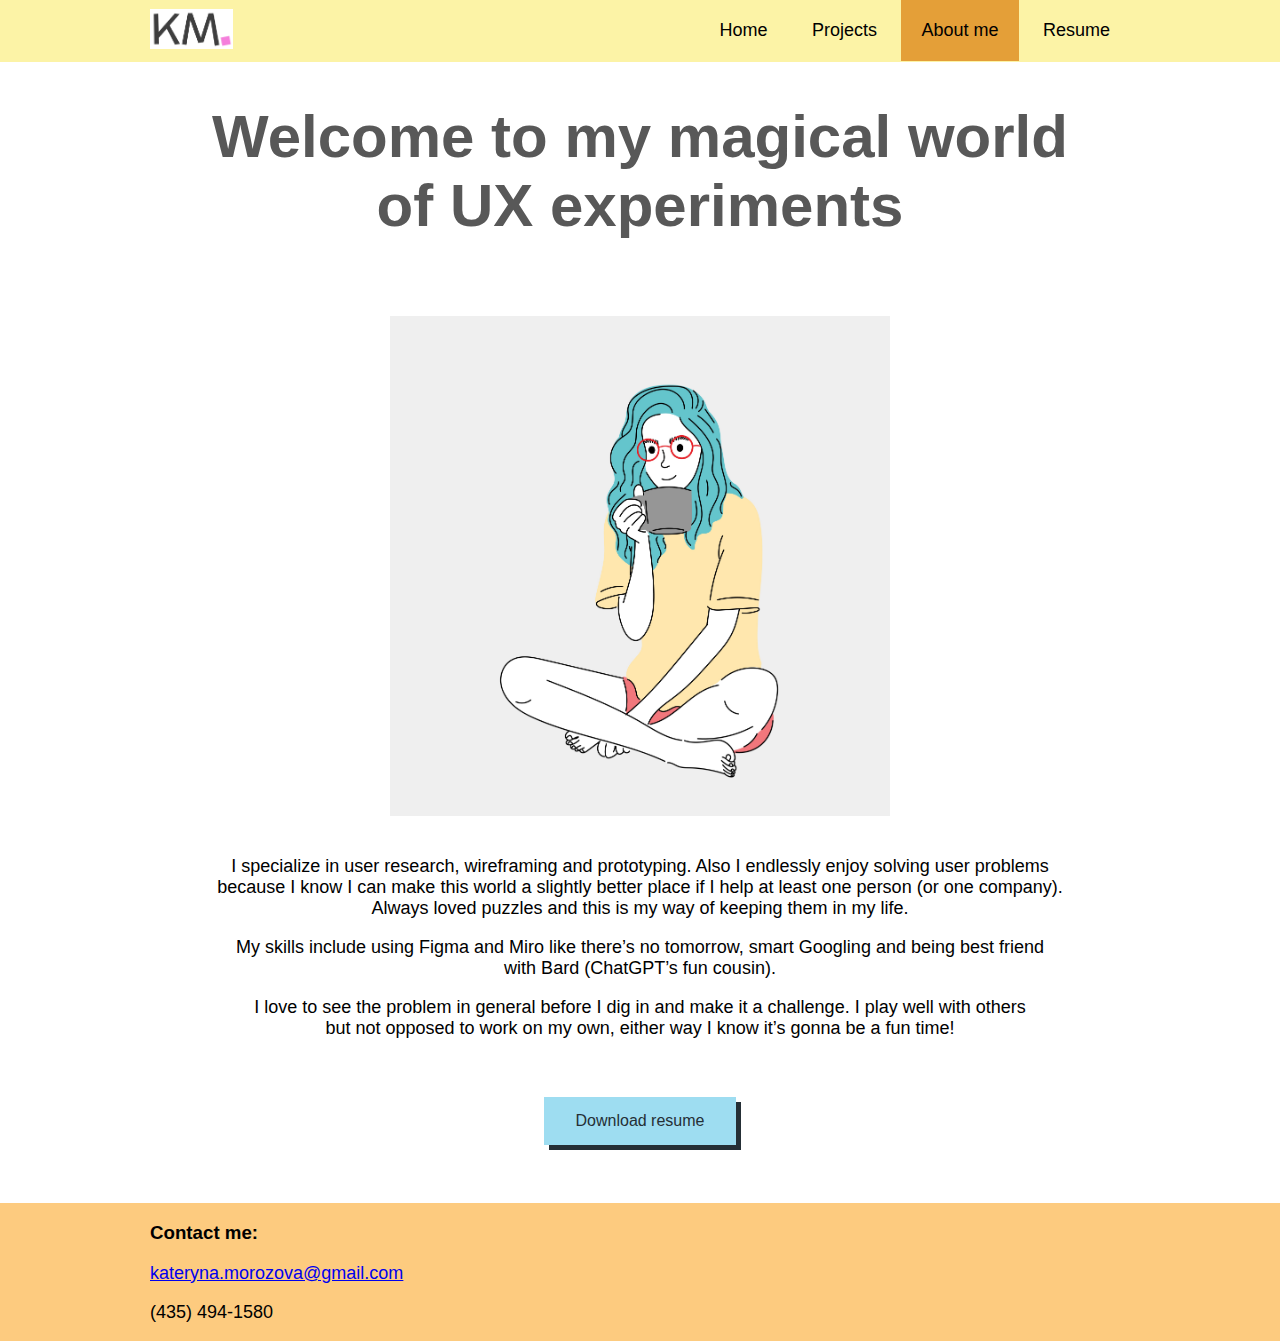
<file: aboutme.html>
<!DOCTYPE html>

<html>
    <html lang="en">
        <head>
            <meta charset="UTF-8">
            <meta name="viewport" content="width=device-width, initial-scale=1.0">
            <title>KMorozova</title>
            <link rel="stylesheet" href="./CSS/style.css">
        </head>

        <body>
        <div class="nav">
            <div class="logo">
                <img src="images/logo.png" alt="KM." height="40">
            </div>
            <nav>
                <div class="navmarg">
                <ul>
                    <li><a href="index.html">Home</a></li>
                    <li><a href="/projects/">Projects</a></li>
                    <li><a class="active" href="aboutme.html">About me</a></li>
                    <li><a href="/resume/">Resume</a></li>
                </ul>
            </div>
            </nav>
        </div>
        <div class="sides">
          <div class="heroimg">
                <div class="content">

        
            <div class="welcome">
                    <h1>Welcome to my magical world </br>
                    of UX experiments</h1>
            </br>
            </br>
                    <img src="images/aboutme.jpg" alt="Girl with coffee" width="500px">
            </br>
            </br>

            
                    <p>I specialize in user research, wireframing and prototyping. Also I endlessly enjoy solving user problems </br>
                       because I know I can make this world a slightly better place if I help at least one person (or one company).</br>
                      Always loved puzzles and this is my way of keeping them in my life.
                     </p>

                     <p>My skills include using Figma and Miro like there’s no tomorrow, smart Googling and being best friend</br>
                        with Bard (ChatGPT’s fun cousin).
                     </p>

                     <p>I love to see the problem in general before I dig in and make it a challenge. I play well with others</br>
                       but not opposed to work on my own, either way I know it’s gonna be a fun time! </br>
                     </p>
                </br>
                </br>
                     <button type="button" class="button">Download resume</button></div>
                </div>
          </div>
</br>
</br>
</br>
</div>
          <footer>
            <div class="footer">
            <h3>Contact me:</h3>
            <p><a href="mailto:hege@example.com">kateryna.morozova@gmail.com</a></p>
            <p>(435) 494-1580</p>
            </div>
          </footer>

    </body>
</html>
</file>
<file: CSS/style.css>
.nav {
  background-color: rgb(252, 243, 166);
  list-style-type: none;
  float: center; 
  padding: 0;
  margin: 0;
  display: flex;
  justify-content: space-between;
  
}


.nav li {
  display: inline-block;
  text-align: right; 
  font-size: 18px;
  padding: 0px;
  font-family: 'Poppins', sans-serif;
  
  }

.navmarg {
  margin-right: 150px;
}

.logo {
  float: center; 
  margin-left: 150px;
  text-align: center;
  padding: 9px 0px;
}

.blueFont {
  color:rgb(53, 128, 189);
}

.yellowFont {
  color:rgb(226, 197, 65);
}

.welcome {
  text-align: center;
}

h1 {
  color:#585858;
  font-family: 'Poppins', sans-serif;
  font-size: 60px;
}

h2 {
  color:#585858;
  font-family: 'Poppins', sans-serif;
  font-size: 24px;
}

.title {
  text-align: center;
  color:#e49f38;
  font-family: 'Poppins', sans-serif;
  font-size: 40px;
}

p {
  font-size: 18px;
  font-family: 'Nunito Sans', sans-serif;
}

.halfGrid {
display: grid;
grid-template-columns: 1fr 1fr;
grid-gap: 20px;
margin: 10px;
}


ul {
  list-style-type: none;
  margin: 0;
  padding: 0;
  overflow: hidden;
  background-color: rgb(252, 243, 166);
}


li a {
  display: block;
  color: rgb(0, 0, 0);
  text-align: center;
  padding: 20px 20px;
  text-decoration: none;
}

li a:hover:not(.active) {
  background-color: #6bac65;
}

.active {
  background-color: #e49f38;
}

footer {
  font-family: 'Poppins', sans-serif;
  background-color: #fdcb7f;
  list-style-type: none;
  margin: 0;
  padding: 0;
  overflow: hidden;
  width: 100%;
 }

body {
  margin: 0;
  font-family: 'Poppins', sans-serif;
}

.mainBody {
  margin-right: 150px;
  margin-left: 150px;
}

.footer {
  margin-right: 150px;
  margin-left: 150px;
}

.responsive {
  width: 100%;
  height: auto;
}  


.img { 
  position:relative;
  width: 100%;
  
}

 
.button {
  border: none;
  color: rgb(37, 47, 54);
  background-color: #9eddf1;
  padding: 15px 32px;
  text-align: center;
  text-decoration: none;
  display: inline-block;
  font-size: 16px;
  font-family: 'Poppins', sans-serif;
  margin: 4px 2px;
  cursor: pointer;
  box-shadow: 5px 5px;
}

.button1 {
  border: 2px solid #94c9f5;
  color: rgb(37, 47, 54);
  background-color: #ffffff;
  padding: 15px 32px;
  text-align: center;
  text-decoration: none;
  display: inline-block;
  font-size: 16px;
  font-family: 'Poppins', sans-serif;
  margin: 4px 2px;
  cursor: pointer;
  box-shadow: 5px 5px;
  
}


.projectCard {
  display: grid;
  grid-template-columns: 1fr 1fr;
  grid-gap: 10px;
}

.imgPadding {
  padding: 2%;
  margin: 3%;
}

.bloomColor {
  color:rgb(77, 148, 60);
}
.angelColor {
  color:rgb(235, 102, 120);
}

.dreamColor{
  color:rgb(171, 92, 196);
}

.button:hover {
  background-color:#f294f5;
}

.button1:hover {
  background-color:#94daf5;
}
</file>
